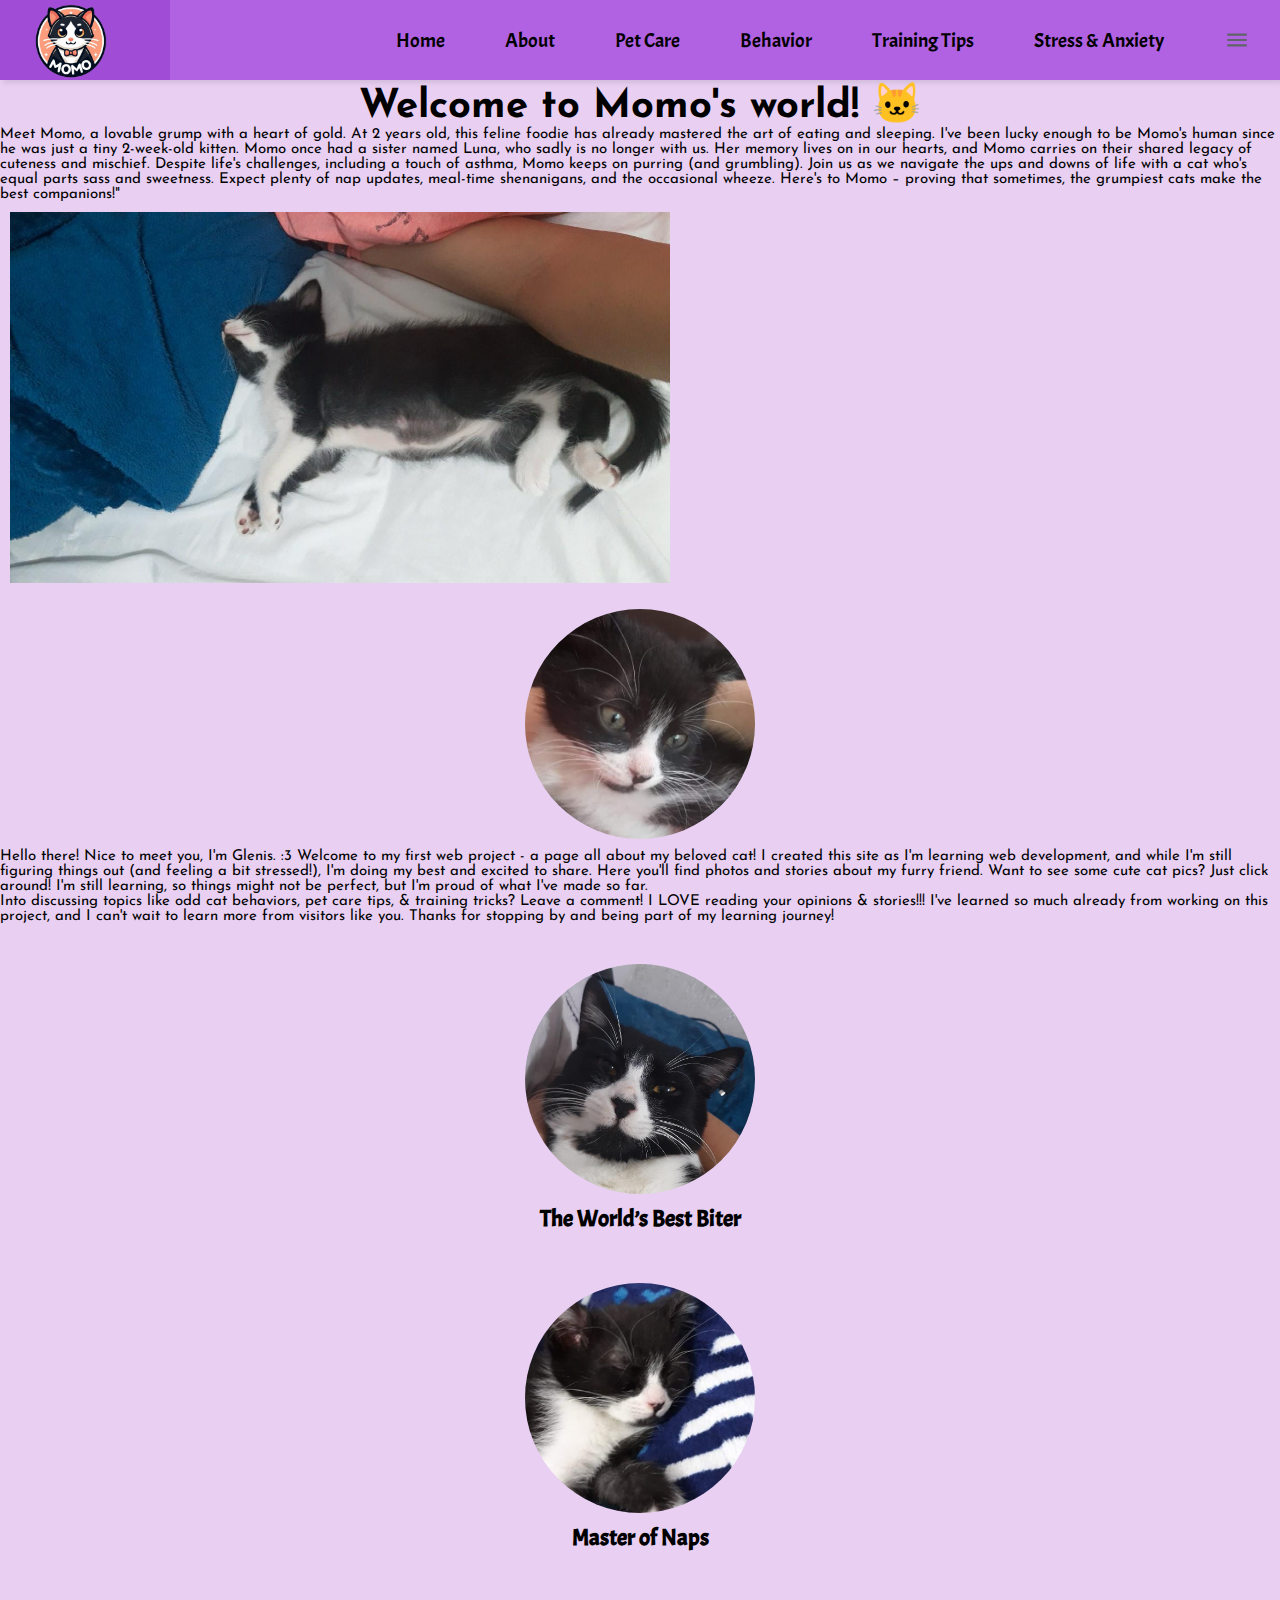
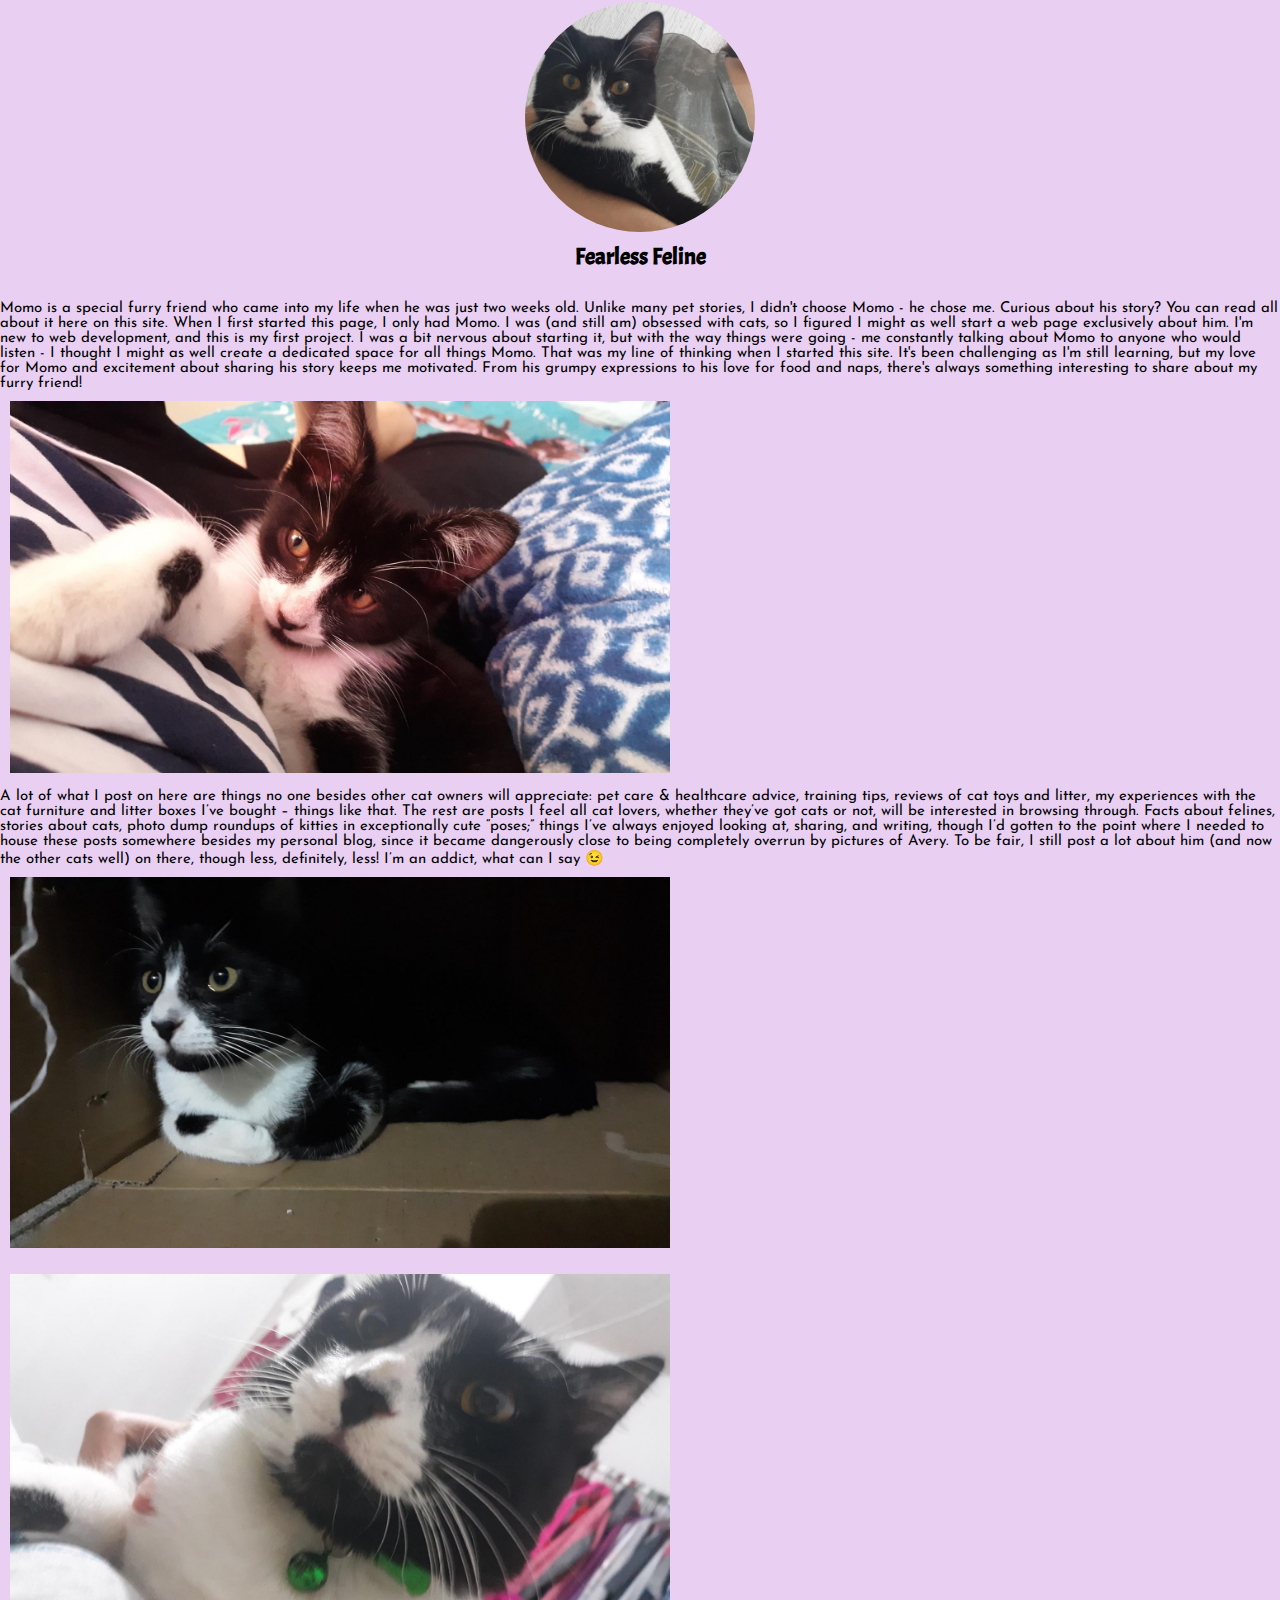
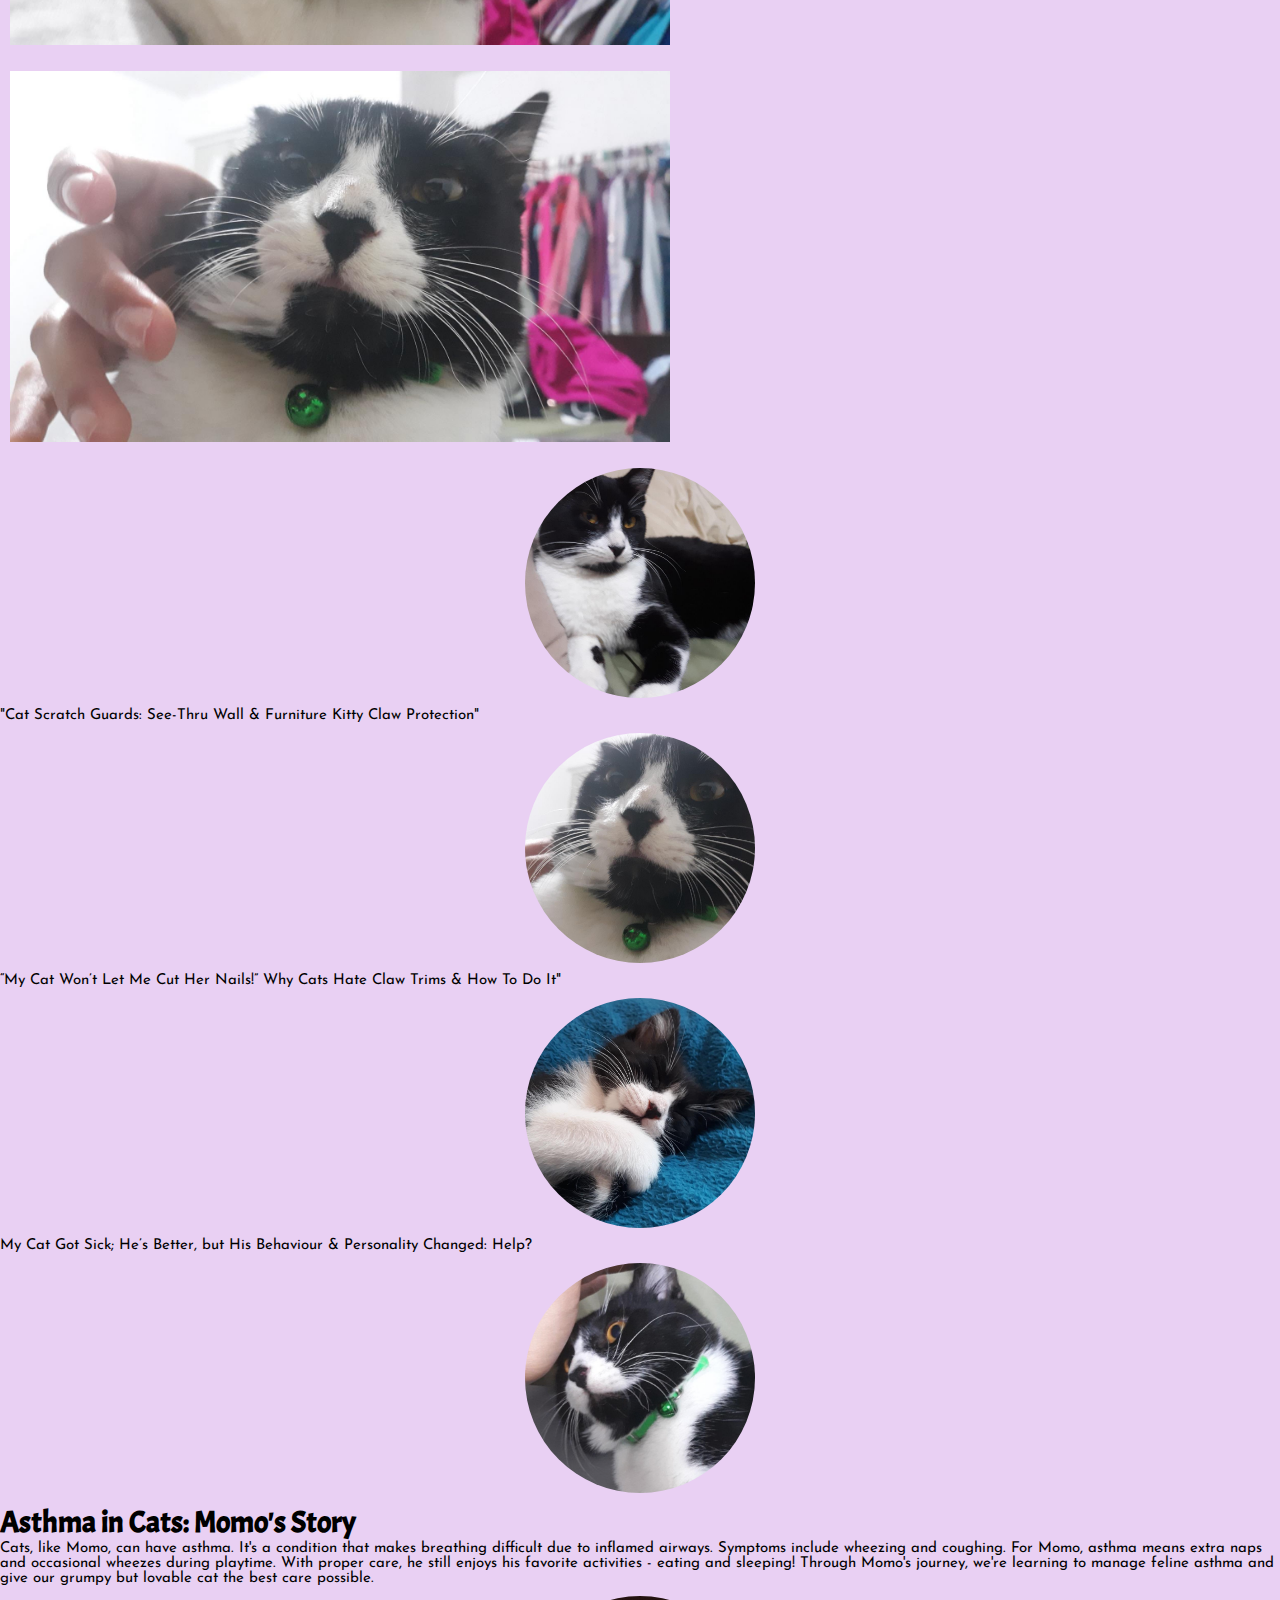
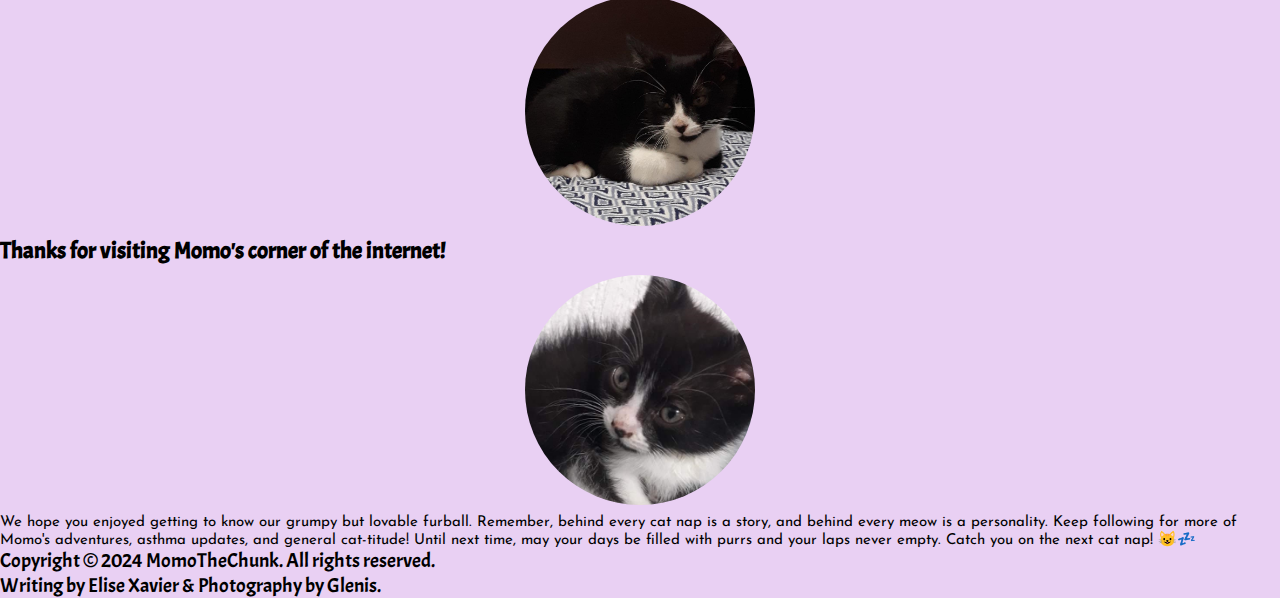
<file: index.html>
<!DOCTYPE html>
<html lang="en">

<head>
  <meta charset="UTF-8">
  <meta name="viewport" content="width=device-width, initial-scale=1.0">
  <link href="https://cdn.jsdelivr.net/npm/bootstrap@5.1.3/dist/css/bootstrap.min.css" rel="stylesheet"
    integrity="sha384-1BmE4kWBq78iYhFldvKuhfTAU6auU8tT94WrHftjDbrCEXSU1oBoqyl2QvZ6jIW3" crossorigin="anonymous">
  <link rel="stylesheet" href="style.css">
  <title>Momo the Chunky Cat</title>
</head>

<body>

  <nav>
    <ul class="sidebar">
      <li onclick="hideSidebar()"><a href="#"><svg xmlns="http://www.w3.org/2000/svg" height="26px"
            viewBox="0 -960 960 960" width="26px" fill="#5f6368">
            <path
              d="m256-200-56-56 224-224-224-224 56-56 224 224 224-224 56 56-224 224 224 224-56 56-224-224-224 224Z" />
          </svg></a></li>
      <li><a href="">Home</a></li>
      <li><a href="#">About</a></li>
      <li><a href="https://www.avma.org/resources-tools/pet-owners/petcare">Pet Care</a></li>
      <li><a href="https://www.thedrakecenter.com/services/cats/blog/15-strange-cat-behaviors-explained">Behavior</a>
      </li>
      <li><a
          href="https://www.catschool.co/how-to-train-a-cat-the-ultimate-cat-training-guide/?srsltid=AfmBOopuPgYtEOcHkzZ1ysNa9E6FufXzmca41rtXlJNAKV4J4pEF0Qux">Training
          Tips</a></li>
      <li><a href="https://www.petmd.com/cat/conditions/behavioral/c_ct_fear_phobia_anxiety">Stress & Anxiety</a></li>
    </ul>
    <ul>
      <li><a href="#"><img src="./imagenes/logoo.png" alt="Logo" class="logo"></a></li>
      <li><a href="#">Home</a></li>
      <li class="hideOnMobile"><a href="#about">About</a></li>
      <li class="hideOnMobile"><a href="https://www.avma.org/resources-tools/pet-owners/petcare">Pet Care</a></li>
      <li class="hideOnMobile"><a
          href="https://www.thedrakecenter.com/services/cats/blog/15-strange-cat-behaviors-explained">Behavior</a></li>
      <li class="hideOnMobile"><a
          href="https://www.catschool.co/how-to-train-a-cat-the-ultimate-cat-training-guide/?srsltid=AfmBOopuPgYtEOcHkzZ1ysNa9E6FufXzmca41rtXlJNAKV4J4pEF0Qux">Training
          Tips</a></li>
      <li class="hideOnMobile"><a href="https://www.petmd.com/cat/conditions/behavioral/c_ct_fear_phobia_anxiety">Stress
          & Anxiety</a></li>
      <li class="menu-botton" onclick="showSidebar()"><a href="#"><svg xmlns="http://www.w3.org/2000/svg" height="26px"
            viewBox="0 -960 960 960" width="26px" fill="#5f6368">
            <path d="M120-240v-80h720v80H120Zm0-200v-80h720v80H120Zm0-200v-80h720v80H120Z" />
          </svg></a></li>
    </ul>
  </nav>


  <div class="container">
    <div class="row">
      <div class="col-md-8" id="#about">
        <h1>Welcome to Momo's world! 🐱</h1>
        <p>Meet Momo, a lovable grump with a heart of gold. At 2 years old, this feline foodie has already mastered the
          art of eating and sleeping. I've been lucky enough to be Momo's human since he was just a tiny 2-week-old
          kitten.
          Momo once had a sister named Luna, who sadly is no longer with us. Her memory lives on in our hearts, and Momo
          carries on their shared legacy of cuteness and mischief.
          Despite life's challenges, including a touch of asthma, Momo keeps on purring (and grumbling). Join us as we
          navigate the ups and downs of life with a cat who's equal parts sass and sweetness. Expect plenty of nap
          updates, meal-time shenanigans, and the occasional wheeze.
          Here's to Momo – proving that sometimes, the grumpiest cats make the best companions!"</p>
        <img src="./imagenes/1.jpg" class="rounded mx-auto d-block img-fluid" alt="...">
      </div>
      <div class="col-md-4">
        <img src="./imagenes/col8.jpg" alt="">
        <p>Hello there! Nice to meet you, I'm Glenis. :3
          Welcome to my first web project - a page all about my beloved cat! I created this site as I'm learning web
          development, and while I'm still figuring things out (and feeling a bit stressed!), I'm doing my best and
          excited to share.
          Here you'll find photos and stories about my furry friend. Want to see some cute cat pics? Just click around!
          I'm still learning, so things might not be perfect, but I'm proud of what I've made so far.
        </p>
        <p>Into discussing topics like odd cat behaviors, pet care tips, & training tricks? Leave a comment! I LOVE
          reading your opinions & stories!!! I've learned so much already from working on this project, and I can't wait
          to learn more from visitors like you.
          Thanks for stopping by and being part of my learning journey!</p>
      </div>
  </div>


<div class="contenedor">
    <div class="row">
        <div class="col-sm">
            <div class="caja">
                <img src="./imagenes/16.jpg" alt="">
                <h3>The World’s Best Biter</h3>
            </div>
        </div>
        <div class="col-sm">
            <div class="caja">
                <img src="./imagenes/5.jpg" alt="">
                <h3>Master of Naps</h3>
            </div>
        </div>
        <div class="col-sm">
            <div class="caja">
                <img src="./imagenes/6.jpg" alt="">
                <h3>Fearless Feline</h3>
            </div>
        </div>
    </div>
</div> 

<div class="container">
  <div class="row">
    <div class="col-md-8">
      <p>Momo is a special furry friend who came into my life when he was just two weeks old. Unlike many pet stories, I didn't choose Momo - he chose me. Curious about his story? You can read all about it here on this site.
        When I first started this page, I only had Momo. I was (and still am) obsessed with cats, so I figured I might as well start a web page exclusively about him.
        I'm new to web development, and this is my first project. I was a bit nervous about starting it, but with the way things were going - me constantly talking about Momo to anyone who would listen - I thought I might as well create a dedicated space for all things Momo. That was my line of thinking when I started this site.
        It's been challenging as I'm still learning, but my love for Momo and excitement about sharing his story keeps me motivated. From his grumpy expressions to his love for food and naps, there's always something interesting to share about my furry friend!</p>
      <img src="./imagenes/9.jpg" class="rounded mx-auto d-block img-fluid" alt="...">
      <p>A lot of what I post on here are things no one besides other cat owners will appreciate: pet care & healthcare advice, training tips, reviews of cat toys and litter, my experiences with the cat furniture and litter boxes I’ve bought – things like that.

        The rest are posts I feel all cat lovers, whether they’ve got cats or not, will be interested in browsing through. Facts about felines, stories about cats, photo dump roundups of kitties in exceptionally cute “poses;” things I’ve always enjoyed looking at, sharing, and writing, though I’d gotten to the point where I needed to house these posts somewhere besides my personal blog, since it became dangerously close to being completely overrun by pictures of Avery.
        
        To be fair, I still post a lot about him (and now the other cats well) on there, though less, definitely, less! I’m an addict, what can I say 😉</p>
        <img src="./imagenes/2.jpg" class="rounded mx-auto d-block img-fluid" alt="...">

        <img src="./imagenes/17.jpg" class="rounded float-start" alt="...">
        <img src="./imagenes/19.jpg" class="rounded float-end" alt="...">  
    </div>
    <div class="col-md-4">
      <img src="./imagenes/3.jpg" alt="">
      <p class="text-center">"Cat Scratch Guards: See-Thru Wall & Furniture Kitty Claw Protection"</p>
      <img src="./imagenes/18.jpg" alt="">
      <p class="text-center">“My Cat Won’t Let Me Cut Her Nails!” Why Cats Hate Claw Trims & How To Do It"</p>
      <img src="./imagenes/7.jpg" alt="">
      <p class="text-center">My Cat Got Sick; He’s Better, but His Behaviour & Personality Changed: Help?</p>
      <img src="./imagenes/20.jpg" alt="">
      <h2>Asthma in Cats: Momo's Story</h2>
      <p class="text-center">Cats, like Momo, can have asthma. It's a condition that makes breathing difficult due to inflamed airways. Symptoms include wheezing and coughing.
        For Momo, asthma means extra naps and occasional wheezes during playtime. With proper care, he still enjoys his favorite activities - eating and sleeping! Through Momo's journey, we're learning to manage feline asthma and give our grumpy but lovable cat the best care possible.</p>

        <div class="text-center">
        <img src="./imagenes/10.jpg" class="rounded" alt="...">
        <h3>Thanks for visiting Momo's corner of the internet!</h3>
        <img src="./imagenes/14.jpg" class="rounded" alt="...">
        <p>We hope you enjoyed getting to know our grumpy but lovable furball. Remember, behind every cat nap is a story, and behind every meow is a personality. Keep following for more of Momo's adventures, asthma updates, and general cat-titude!
          Until next time, may your days be filled with purrs and your laps never empty.
          Catch you on the next cat nap! 😺💤</p>
        </div>
    </div>
</div>


<footer>
<p class="text-center">Copyright © 2024 MomoTheChunk. All rights reserved.</p>
<p class="text-center">Writing by Elise Xavier & Photography by Glenis.</p>
</footer>



  <script>
    function showSidebar() {
      const sidebar = document.querySelector('.sidebar')
      sidebar.style.display = 'flex'
    }
    function hideSidebar() {
      const sidebar = document.querySelector('.sidebar')
      sidebar.style.display = 'none'
    }
  </script>


  <script src="https://cdn.jsdelivr.net/npm/bootstrap@5.1.3/dist/js/bootstrap.bundle.min.js"
    integrity="sha384-ka7Sk0Gln4gmtz2MlQnikT1wXgYsOg+OMhuP+IlRH9sENBO0LRn5q+8nbTov4+1p"
    crossorigin="anonymous"></script>
</body>

</html>
</file>
<file: style.css>
@import url('https://fonts.googleapis.com/css2?family=Acme&family=IBM+Plex+Sans:ital,wght@0,100;0,200;0,300;0,400;0,500;0,600;0,700;1,100;1,200;1,300;1,400;1,500;1,600;1,700&display=swap');
@import url('https://fonts.googleapis.com/css2?family=Acme&family=IBM+Plex+Sans:ital,wght@0,100;0,200;0,300;0,400;0,500;0,600;0,700;1,100;1,200;1,300;1,400;1,500;1,600;1,700&family=Josefin+Sans:ital,wght@0,100..700;1,100..700&display=swap');

* {
    margin: 0;
    padding: 0;
    box-sizing: border-box;
}

body {
    min-height: 100vh;
    background-color: #e9d0f3;
    background-size: cover;
    background-repeat: no-repeat;
    background-position: center;
    font-family: "Acme", sans-serif;
    font-size: 20px;
}

nav {
    background-color: #b162e3;
    box-shadow: 3px 3px 5px rgba(0, 0, 0, 0.1);
}

nav ul {
    width: 100%;
    list-style: none;
    display: flex;
    justify-content: flex-end;
    align-items: center;
}

nav li {
    height: 80px;
}

nav a {
    height: 100%;
    padding: 0 30px;
    text-decoration: none;
    display: flex;
    align-items: center;
    color: black;
}

nav a:hover {
    background-color: #a04cd6;
}

nav li:first-child {
    margin-right: auto;
}

.logo {
    height: 80px;
    width: auto;
    margin-right: 30px;
}

.sidebar {
    position: fixed;
    top: 0;
    right: 0;
    height: 100vh;
    width: 250px;
    z-index: 999;
    background-color: rgba(255, 255, 255, 0.2);
    backdrop-filter: blur(10px);
    box-shadow: -10px 0 10px rgba(0, 0, 0, 0.1);
    display: none;
    flex-direction: column;
    align-items: flex-start;
    justify-content: flex-start;
}

.sidebar li {
    width: 100%;
}

.sidebar a {
    width: 100%;
}

.menu-button {
    display: none;
}

.col-md-8 p, .col-md-4 p {
    font-size: 15px;
    font-family: "Josefin Sans", sans-serif;
}

.col-md-8 h1, .col-md-4 h1 {
    font-family: "Josefin Sans", sans-serif;
}

.row img {
    width: 100%;
    max-width: 680px;
    height: auto;
    padding: 10px;
}

.row h1 {
    text-align: center;
}

.col-md-4 img {
    border-radius: 55%;
    width: 250px; 
    height: 250px;
    object-fit: cover;  
    display: block;  
    margin: auto;  
}

.contenedor {
    width: 100%;
    margin: 10px 0;
    background-color: #e9d0f3;
}

.caja {
    width: 100%;
    height: 100%;
    padding: 10px;
    display: flex;
    flex-direction: column;
    justify-content: center;
    align-items: center;
}

.caja img {
    border-radius: 50%;
    width: 250px; 
    height: 250px;
    object-fit: cover;
}

.row {
    margin: 0;
}

.col-sm {
    padding: 10px;
    box-sizing: border-box;
}

/* Responsive styles */
@media (max-width: 800px) {
    body {
        font-size: 16px;
    }

    nav ul {
        flex-wrap: wrap;
    }

    nav li {
        height: 60px;
    }

    nav a {
        padding: 0 15px;
    }

    .hideOnMobile {
        display: none;
    }

    .menu-button {
        display: block;
    }

    .sidebar {
        display: none;
    }

    .sidebar.active {
        display: flex;
    }

    .col-md-8, .col-md-4 {
        width: 100%;
    }

    .row img {
        height: auto;
    }

    .col-md-4 img, .caja img {
        width: 200px;
        height: 200px;
    }
}

@media (max-width: 600px) {
    nav a {
        padding: 0 10px;
    }

    .logo {
        height: 60px;
        margin-right: 10px;
    }

    .col-md-8 p, .col-md-4 p {
        font-size: 14px;
    }

    .col-md-8 h1, .col-md-4 h1 {
        font-size: 24px;
    }

    .col-md-4 img, .caja img {
        width: 150px;
        height: 150px;
    }
}

@media (max-width: 400px) {
    .sidebar {
        width: 100%;
    }

    nav li {
        height: 50px;
    }

    .logo {
        height: 50px;
    }
}
</file>
